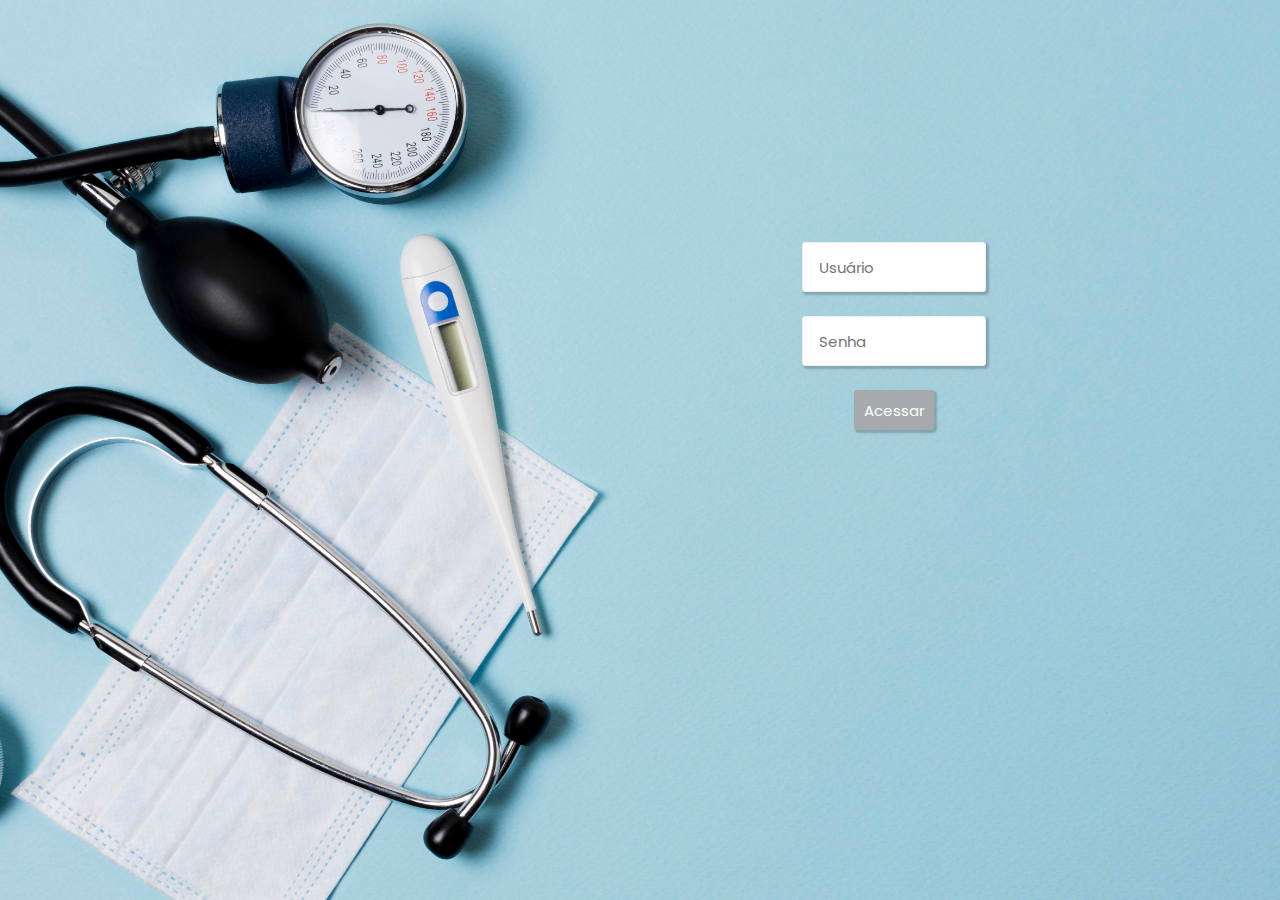
<file: index.html>
<!DOCTYPE html>
<html lang="en">
<head>
    <meta charset="UTF-8">
    <meta name="viewport" content="width=device-width, initial-scale=1.0">
    <title>Clínica Médica</title>
    <link rel="stylesheet" href="./styles/index.css">
    <link rel="stylesheet" href="./scripts/login.js">
</head>
<body>
    <section>
        <form action="./pages/med-area.html">
            <input type="text" name="user" placeholder="Usuário" required>
            <input type="password" name="password" placeholder= "Senha" required>
            <button type="submit" class="button-access" onsubmit="validateFields()">Acessar</button>
        </form>
    </section>
</body>
</html>
</file>
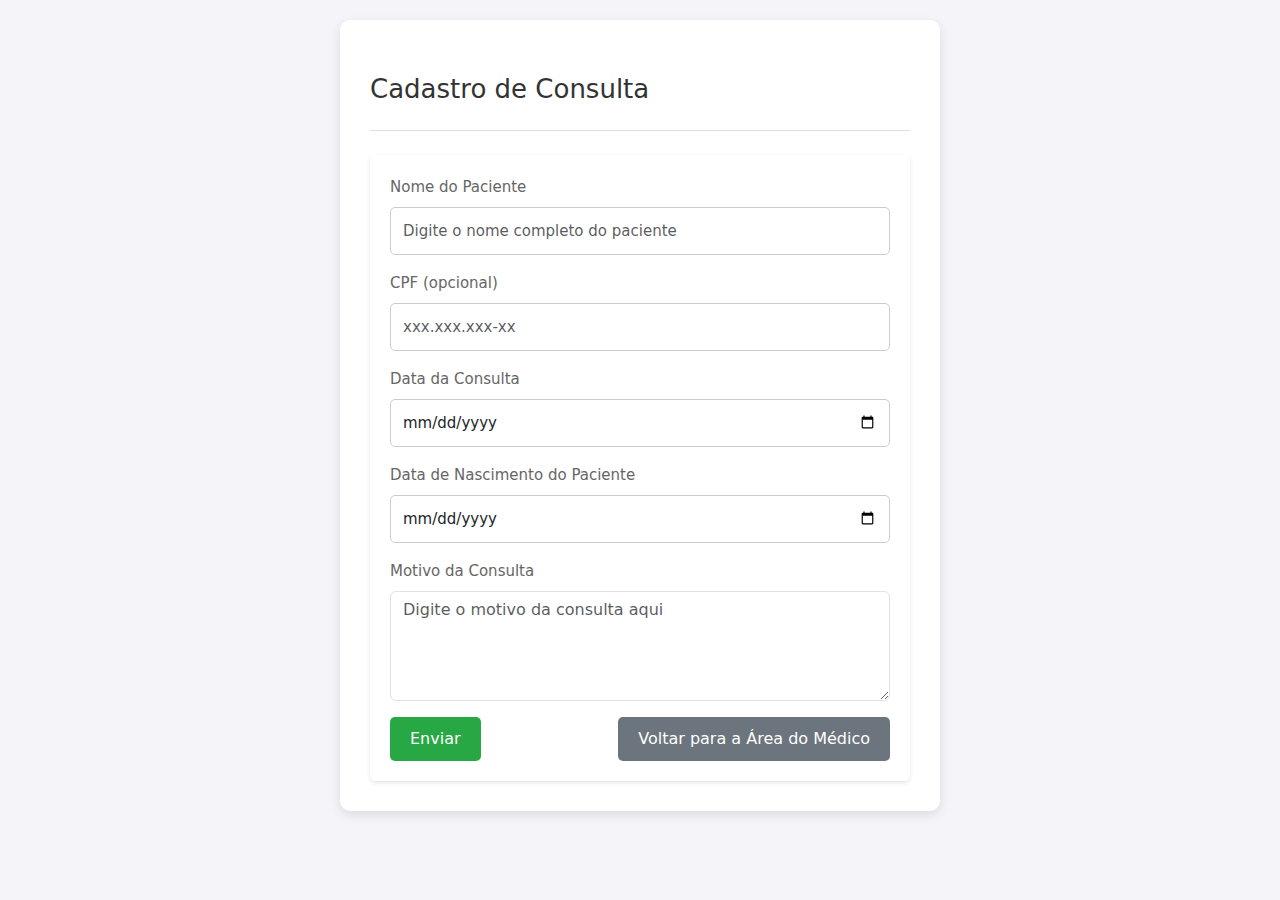
<file: pages/cadastro-consult.html>
<!DOCTYPE html>
<html lang="pt-br">
<head>
    <meta charset="UTF-8">
    <meta name="viewport" content="width=device-width, initial-scale=1.0">
    <title>Clínica - Cadastro de Consulta</title>
    <link rel="stylesheet" href="https://cdn.jsdelivr.net/npm/bootstrap@5.3.0/dist/css/bootstrap.min.css">
    <link rel="stylesheet" href="../styles/cadastro-consult.css">
</head>
<body>
    <div class="container">
        <header class="my-4">
            <h2>Cadastro de Consulta</h2>
        </header>

        <form id="consultForm">
            <div class="mb-3">
                <label for="patientName" class="form-label">Nome do Paciente</label>
                <input type="text" id="patientName" class="form-control" placeholder="Digite o nome completo do paciente" required>
            </div>
            <div class="mb-3">
                <label for="patientCpf" class="form-label">CPF (opcional)</label>
                <input type="text" id="patientCpf" class="form-control" placeholder="xxx.xxx.xxx-xx" maxlength="14">
            </div>
            <div class="mb-3">
                <label for="consultDate" class="form-label">Data da Consulta</label>
                <input type="date" id="consultDate" class="form-control" required>
            </div>
            <div class="mb-3">
                <label for="patientDob" class="form-label">Data de Nascimento do Paciente</label>
                <input type="date" id="patientDob" class="form-control" required>
            </div>
            <div class="mb-3">
                <label for="consultReason" class="form-label">Motivo da Consulta</label>
                <textarea id="consultReason" class="form-control" rows="4" placeholder="Digite o motivo da consulta aqui" required></textarea>
            </div>
            <div class="d-flex justify-content-between">
                <button type="submit" class="btn btn-success">Enviar</button>
                <a href="med-area.html" class="btn btn-secondary">Voltar para a Área do Médico</a>
            </div>
        </form>
    </div>

    <script src="../scripts/script.js"></script>
    <script src="https://cdn.jsdelivr.net/npm/bootstrap@5.3.0/dist/js/bootstrap.bundle.min.js"></script>
</body>
</html>
</file>
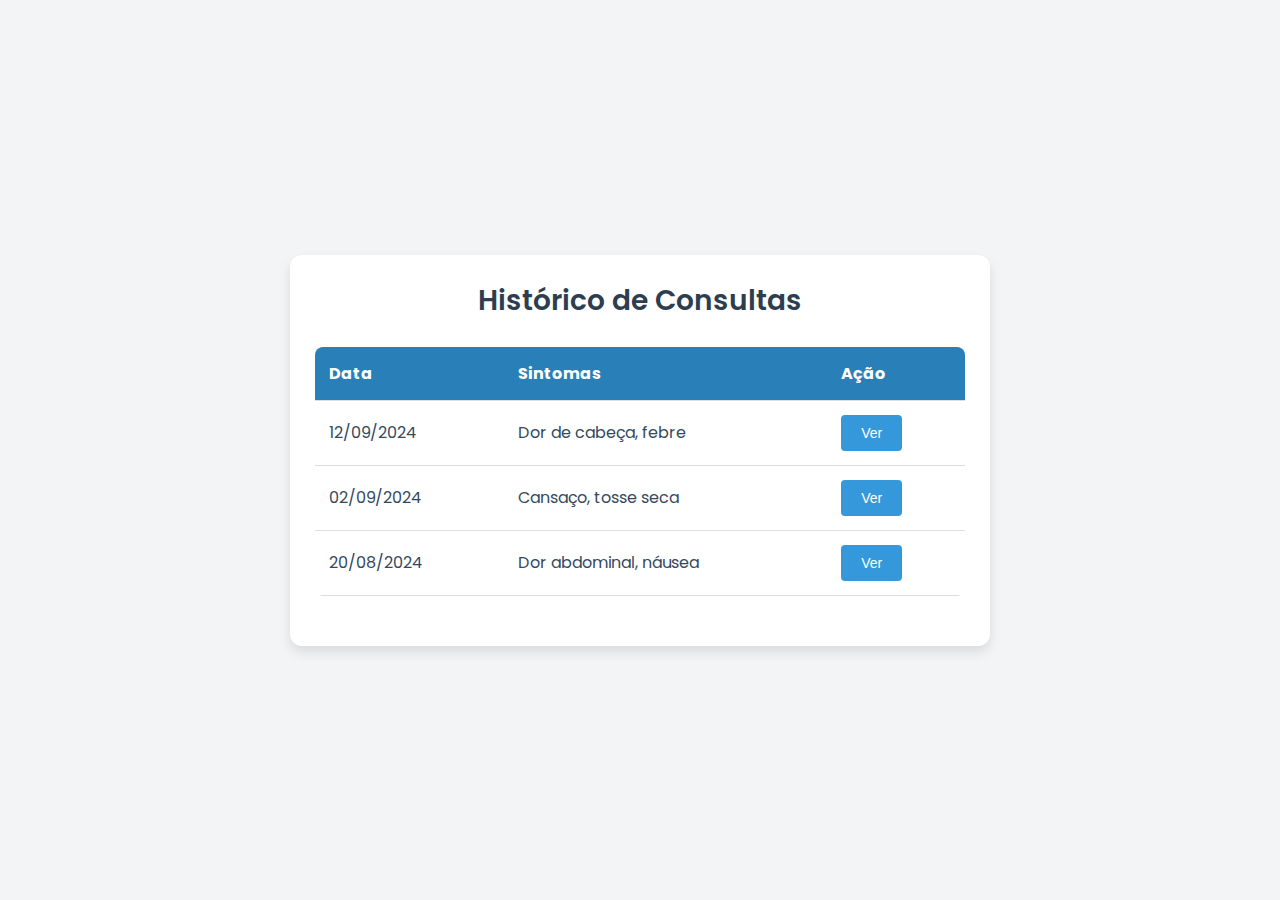
<file: pages/hist-consultas.html>
<!DOCTYPE html>
<html lang="en">
<head>
    <meta charset="UTF-8">
    <meta name="viewport" content="width=device-width, initial-scale=1.0">
    <title>Histórico de Consultas</title>
    <link rel="stylesheet" href="../styles/hist-consultas.css">
</head>
<body>
    <div class="container">
        <h2>Histórico de Consultas</h2>
        <section class="consult-list">
            <table>
                <thead>
                    <tr>
                        <th>Data</th>
                        <th>Sintomas</th>
                        <th>Ação</th>
                    </tr>
                </thead>
                <tbody>
                    <tr>
                        <td>12/09/2024</td>
                        <td>Dor de cabeça, febre</td>
                        <td><button class="view-button" onclick="openPopup('consulta1')">Ver</button></td>
                    </tr>
                    <tr>
                        <td>02/09/2024</td>
                        <td>Cansaço, tosse seca</td>
                        <td><button class="view-button" onclick="openPopup('consulta2')">Ver</button></td>
                    </tr>
                    <tr>
                        <td>20/08/2024</td>
                        <td>Dor abdominal, náusea</td>
                        <td><button class="view-button" onclick="openPopup('consulta3')">Ver</button></td>
                    </tr>
                </tbody>
            </table>
        </section>
    </div>

    <!-- Popup para exibir detalhes da consulta -->
    <div id="popup" class="popup">
        <div class="popup-content">
            <span class="close-button" onclick="closePopup()">&times;</span>
            <div id="popup-details"></div>
        </div>
    </div>

    <script src="../scripts/script.js"></script>
</body>
</html>
</file>
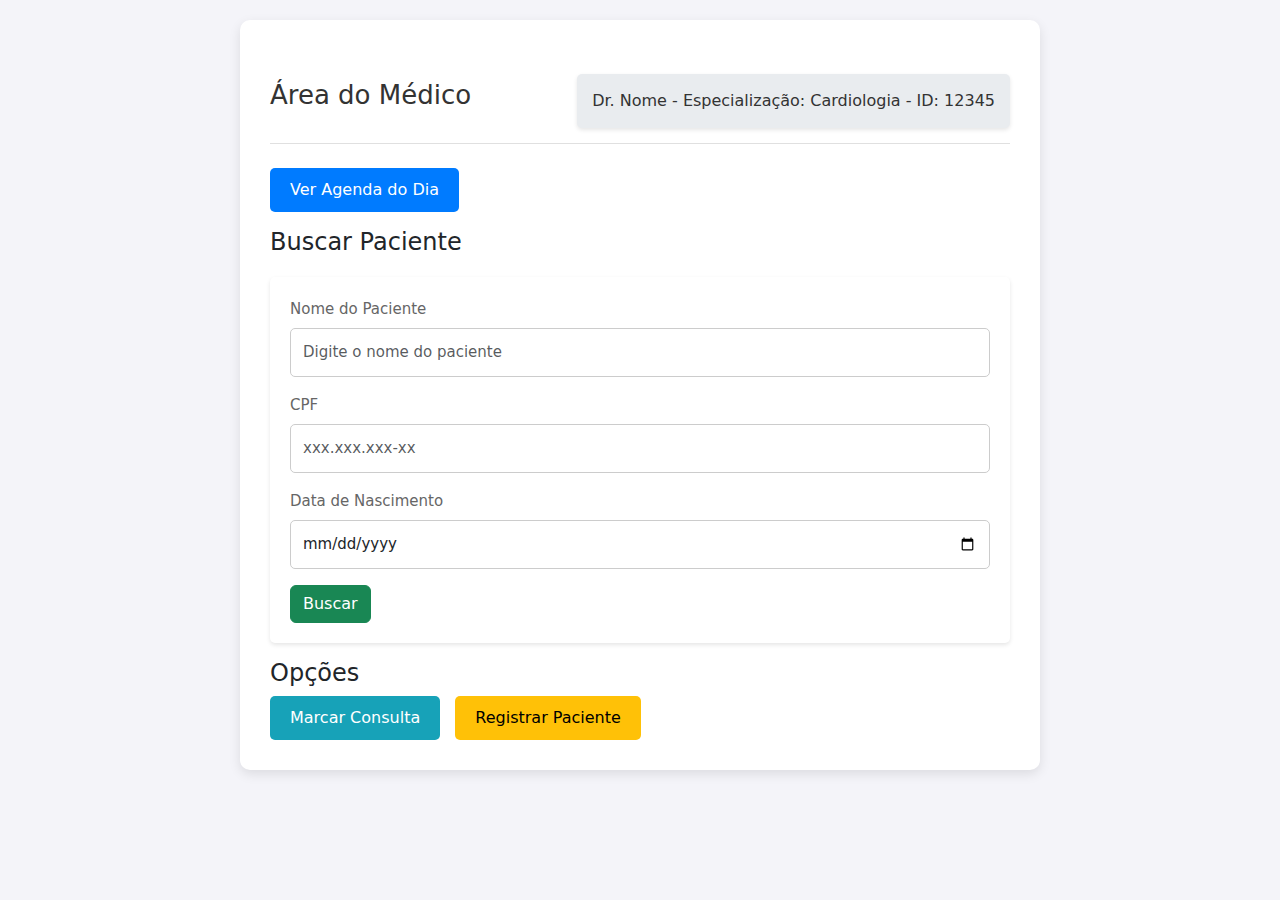
<file: pages/med-area.html>
<!DOCTYPE html>
<html lang="pt-br">
<head>
    <meta charset="UTF-8">
    <meta name="viewport" content="width=device-width, initial-scale=1.0">
    <title>Clínica - Área do Médico</title>
    <link rel="stylesheet" href="https://cdn.jsdelivr.net/npm/bootstrap@5.3.0/dist/css/bootstrap.min.css">
    <link rel="stylesheet" href="../styles/med-area.css">
</head>
<body>
    <div class="container">
        <header class="d-flex justify-content-between align-items-center my-4">
            <h2>Área do Médico</h2>
            <div class="profile">
                <span>Dr. Nome - Especialização: Cardiologia - ID: 12345</span>
            </div>
        </header>

        <div class="mb-3">
            <button class="btn btn-primary" id="toggleAgenda">Ver Agenda do Dia</button>
        </div>

        <div id="agenda" class="collapse mt-3">
            <h4>Agenda de 24 Horas</h4>
            <div class="agenda-container" id="agendaContainer">
                <!-- Horários da agenda serão preenchidos por JavaScript -->
            </div>
        </div>

        <div id="popup" class="popup-overlay">
            <div class="popup-content">
                <h5>Detalhes da Consulta</h5>
                <p id="popupDetails"></p>
                <button class="btn btn-secondary" id="closePopup">Fechar</button>
            </div>
        </div>

        <div class="mt-3">
            <h4>Buscar Paciente</h4>
            <form id="searchForm">
                <div class="mb-3">
                    <label for="searchName" class="form-label">Nome do Paciente</label>
                    <input type="text" id="searchName" class="form-control" placeholder="Digite o nome do paciente" required>
                </div>
                <div class="mb-3">
                    <label for="searchCpf" class="form-label">CPF</label>
                    <input type="text" id="searchCpf" class="form-control" placeholder="xxx.xxx.xxx-xx" maxlength="14">
                </div>
                <div class="mb-3">
                    <label for="searchDob" class="form-label">Data de Nascimento</label>
                    <input type="date" id="searchDob" class="form-control">
                </div>
                <button type="submit" class="btn btn-success">Buscar</button>
            </form>
        </div>

        <div class="mt-3">
            <h4>Opções</h4>
            <a href="cadastro-consult.html" class="btn btn-info">Marcar Consulta</a>
            <a href="register-patient.html" class="btn btn-warning">Registrar Paciente</a>
        </div>
    </div>

    <script src="../scripts/script.js"></script>
    <script src="https://cdn.jsdelivr.net/npm/bootstrap@5.3.0/dist/js/bootstrap.bundle.min.js"></script>
</body>
</html>
</file>
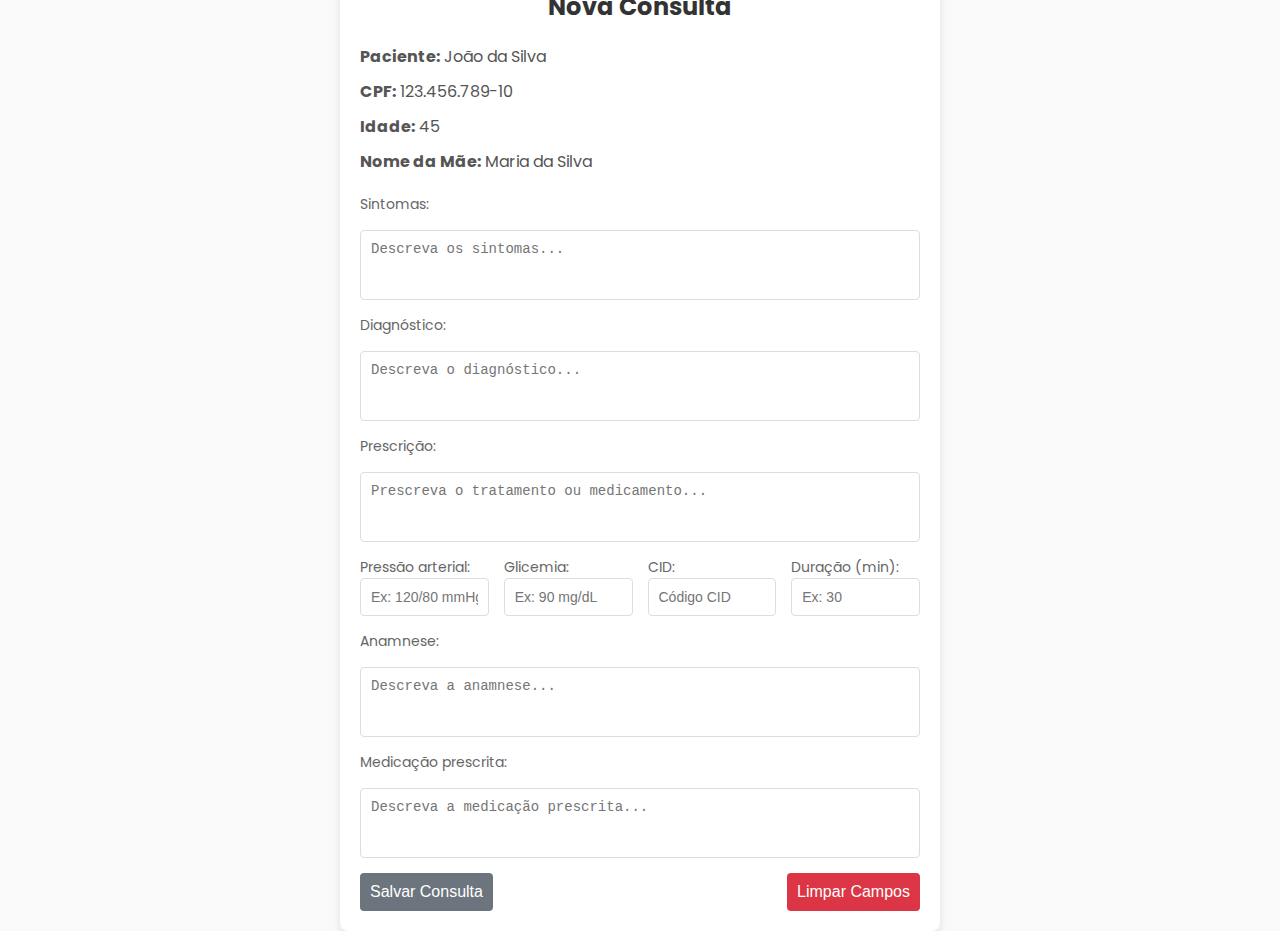
<file: pages/new-consult.html>
<!DOCTYPE html>
<html lang="en">
<head>
    <meta charset="UTF-8">
    <meta name="viewport" content="width=device-width, initial-scale=1.0">
    <title>Nova Consulta</title>
    <link rel="stylesheet" href="../styles/new-consult.css">
</head>
<body>
    <div class="container">
        <h2>Nova Consulta</h2>

        <section class="patient-info">
            <div class="info">
                <p><strong>Paciente:</strong> João da Silva</p>
                <p><strong>CPF:</strong> 123.456.789-10</p>
                <p><strong>Idade:</strong> 45</p>
                <p><strong>Nome da Mãe:</strong> Maria da Silva</p>
            </div>
        </section>

        <section class="consult-form">
            <form action="" id="consult-form">
                <label for="symptoms">Sintomas:</label>
                <textarea id="symptoms" name="symptoms" rows="3" placeholder="Descreva os sintomas..." required></textarea>

                <label for="diagnosis">Diagnóstico:</label>
                <textarea id="diagnosis" name="diagnosis" rows="3" placeholder="Descreva o diagnóstico..." required></textarea>

                <label for="prescription">Prescrição:</label>
                <textarea id="prescription" name="prescription" rows="3" placeholder="Prescreva o tratamento ou medicamento..." required></textarea>

                <!-- Novo layout com campos pequenos organizados em uma linha -->
                <div class="form-row">
                    <div class="form-group">
                        <label for="pressure">Pressão arterial:</label>
                        <input type="text" id="pressure" name="pressure" placeholder="Ex: 120/80 mmHg" required>
                    </div>
                    <div class="form-group">
                        <label for="glucose">Glicemia:</label>
                        <input type="text" id="glucose" name="glucose" placeholder="Ex: 90 mg/dL" required>
                    </div>
                    <div class="form-group">
                        <label for="cid">CID:</label>
                        <input type="text" id="cid" name="cid" placeholder="Código CID" required>
                    </div>
                    <div class="form-group">
                        <label for="consult-time">Duração (min):</label>
                        <input type="number" id="consult-time" name="consult-time" placeholder="Ex: 30" required>
                    </div>
                </div>

                <label for="anamnesis">Anamnese:</label>
                <textarea id="anamnesis" name="anamnesis" rows="3" placeholder="Descreva a anamnese..." required></textarea>

                <label for="medication">Medicação prescrita:</label>
                <textarea id="medication" name="medication" rows="3" placeholder="Descreva a medicação prescrita..." required></textarea>

                <div class="buttons">
                    <button type="submit" class="button-access">Salvar Consulta</button>
                    <button type="reset" class="button-clear">Limpar Campos</button>
                </div>
            </form>
        </section>
    </div>
</body>
</html>
</file>
<file: styles/index.css>
@import url('https://fonts.googleapis.com/css2?family=Great+Vibes&family=Poppins:ital,wght@0,100;0,200;0,300;0,400;0,500;0,600;0,700;0,800;0,900;1,100;1,200;1,300;1,400;1,500;1,600;1,700;1,800;1,900&display=swap');

*{
    padding: 0px;
    margin: 0px;
}

html{
    font-family: "Poppins", sans-serif;
    font-size: medium;
}

body{
    background-image: url('../images/health.jpg');
    width: 100vw;
    height: 100vh;
    background-repeat: no-repeat;
    background-position: center;
    background-size: cover;
}

section{
    display: flex;
    justify-content: flex-end;
    align-items: center;
}

form{
    align-items: center;
    height: 300px;
    width: 250px;
    padding: 50px 5px 0px 5px;
    display: flex;
    flex-direction: column;
    gap: 24px;
    border-radius: 3px;
    margin-right: 20%;
    margin-top: 15%;
}

input{
    width: 150px;
    height: 40px;
    padding: 4px 16px;
    border: 1px solid;
    border-radius: 3px;
    border-style: groove;
    font-size: 15px;
    font-family: "Poppins", sans-serif;
    box-shadow: 2px 2px 2px 1px rgba(0, 0, 0, 0.2);
}

button{
    width: 80px;
    height: 40px;
    border-radius: 3px;
    border: 0px;
    background-color: rgb(166, 170, 173);
    color: white;
    font-size: 15px;
    font-family: "Poppins", sans-serif;
    box-shadow: 2px 2px 2px 1px rgba(0, 0, 0, 0.2);
}

/* Elemento de classe "botao" com o estado da pseudoclasse "hover" */
.button-access:hover {
    border: 2px solid gray;
    background-color: white;
    color: gray;
    cursor: pointer;
}
</file>
<file: styles/cadastro-consult.css>
@import url('https://fonts.googleapis.com/css2?family=Great+Vibes&family=Poppins:wght@300;400;500;700&display=swap');

* {
    padding: 0;
    margin: 0;
    box-sizing: border-box;
}

html {
    font-family: "Poppins", sans-serif;
    font-size: 16px;
}

body {
    background-color: #f4f4f9;
    margin: 0;
}

.container {
    background-color: #ffffff;
    padding: 30px;
    border-radius: 10px;
    box-shadow: 0 4px 12px rgba(0, 0, 0, 0.1);
    width: 100%;
    max-width: 600px;
    margin: 20px auto;
}

header {
    border-bottom: 1px solid #e0e0e0;
    padding-bottom: 15px;
    margin-bottom: 20px;
}

h2 {
    color: #333;
    font-size: 26px;
    margin-bottom: 10px;
}

form {
    margin-top: 20px;
    background-color: #ffffff;
    padding: 20px;
    border-radius: 5px;
    box-shadow: 0 2px 4px rgba(0, 0, 0, 0.1);
}

.form-label {
    font-size: 15px;
    color: #666;
}

input[type="text"], input[type="date"], textarea {
    width: 100%;
    padding: 12px;
    border: 1px solid #ccc;
    border-radius: 5px;
    font-size: 15px;
    transition: border-color 0.3s;
}

input:focus, textarea:focus {
    border-color: #007bff;
    outline: none;
    box-shadow: 0 0 5px rgba(0, 123, 255, 0.5);
}

textarea {
    resize: vertical;
}

.btn-success {
    background-color: #28a745;
    border: none;
    color: white;
    padding: 10px 20px;
    border-radius: 5px;
    font-size: 16px;
    transition: background-color 0.3s;
}

.btn-success:hover {
    background-color: #218838;
}

.btn-secondary {
    background-color: #6c757d;
    border: none;
    color: white;
    padding: 10px 20px;
    border-radius: 5px;
    font-size: 16px;
    transition: background-color 0.3s;
}

.btn-secondary:hover {
    background-color: #5a6268;
}
</file>
<file: styles/hist-consultas.css>
@import url('https://fonts.googleapis.com/css2?family=Poppins:wght@300;400;500;700&display=swap');

* {
    padding: 0;
    margin: 0;
    box-sizing: border-box;
}

html {
    font-family: "Poppins", sans-serif;
    font-size: 16px;
}

body {
    background-color: #f3f4f6;
    display: flex;
    justify-content: center;
    align-items: center;
    height: 100vh;
    margin: 0;
}

.container {
    background-color: #fff;
    padding: 25px;
    border-radius: 12px;
    box-shadow: 0 6px 12px rgba(0, 0, 0, 0.1);
    width: 100%;
    max-width: 700px;
}

h2 {
    color: #2c3e50;
    font-size: 28px;
    margin-bottom: 25px;
    text-align: center;
    font-weight: 600;
}

.consult-list table {
    width: 100%;
    border-collapse: collapse;
    margin-bottom: 25px;
    background-color: #fff;
    border-radius: 8px;
    overflow: hidden;
}

table th, table td {
    text-align: left;
    padding: 14px;
    border-bottom: 1px solid #ddd;
    font-size: 16px;
    color: #34495e;
}

table th {
    background-color: #2980b9;
    color: white;
}

.view-button {
    padding: 10px 20px;
    border-radius: 4px;
    background-color: #3498db;
    color: white;
    border: none;
    cursor: pointer;
    transition: background-color 0.3s ease, box-shadow 0.3s ease;
    font-size: 14px;
}

.view-button:hover {
    background-color: #2980b9;
    box-shadow: 0 4px 6px rgba(0, 0, 0, 0.2);
}

/* Estilos para o popup */
.popup {
    display: none;
    position: fixed;
    z-index: 1000;
    left: 0;
    top: 0;
    width: 100%;
    height: 100%;
    background-color: rgba(0, 0, 0, 0.5);
    justify-content: center;
    align-items: center;
}

.popup-content {
    background-color: #fff;
    padding: 20px;
    border-radius: 8px;
    box-shadow: 0 4px 12px rgba(0, 0, 0, 0.3);
    width: 100%;
    max-width: 500px;
    text-align: left;
    animation: popupFadeIn 0.3s ease;
}

.close-button {
    float: right;
    font-size: 28px;
    cursor: pointer;
    color: #e74c3c;
}

@media (max-width: 768px) {
    .container {
        padding: 20px;
        width: 90%;
    }

    h2 {
        font-size: 22px;
    }

    table th, table td {
        font-size: 14px;
    }
}

/* Animação para o popup */
@keyframes popupFadeIn {
    from {
        opacity: 0;
        transform: translateY(-20px);
    }
    to {
        opacity: 1;
        transform: translateY(0);
    }
}
</file>
<file: styles/med-area.css>
@import url('https://fonts.googleapis.com/css2?family=Great+Vibes&family=Poppins:wght@300;400;500;700&display=swap');

* {
    padding: 0;
    margin: 0;
    box-sizing: border-box;
}

html {
    font-family: "Poppins", sans-serif;
    font-size: 16px;
}

body {
    background-color: #f4f4f9;
    margin: 0;
}

.container {
    background-color: #ffffff;
    padding: 30px;
    border-radius: 10px;
    box-shadow: 0 4px 12px rgba(0, 0, 0, 0.1);
    width: 100%;
    max-width: 800px;
    margin: 20px auto;
}

header {
    border-bottom: 1px solid #e0e0e0;
    padding-bottom: 15px;
    margin-bottom: 20px;
}

h2 {
    color: #333;
    font-size: 26px;
    margin-bottom: 10px;
}

.profile {
    display: flex;
    align-items: center;
    justify-content: space-between;
    background-color: #e9ecef;
    padding: 15px;
    border-radius: 5px;
    box-shadow: 0 2px 4px rgba(0, 0, 0, 0.1);
}

.profile span {
    font-size: 16px;
    color: #333;
}

.profile button {
    background-color: #6c757d;
    border: none;
    color: white;
    padding: 8px 15px;
    border-radius: 5px;
    cursor: pointer;
    transition: background-color 0.3s;
}

.profile button:hover {
    background-color: #5a6268;
}

.btn-primary {
    background-color: #007bff;
    border: none;
    color: white;
    padding: 10px 20px;
    border-radius: 5px;
    font-size: 16px;
    transition: background-color 0.3s;
}

.btn-primary:hover {
    background-color: #0056b3;
}

.btn-info, .btn-warning {
    font-size: 16px;
    border-radius: 5px;
    padding: 10px 20px;
    text-align: center;
    display: inline-block;
    margin-right: 10px;
    transition: background-color 0.3s;
}

.btn-info {
    background-color: #17a2b8;
    color: white;
    border: none;
}

.btn-info:hover {
    background-color: #138496;
}

.btn-warning {
    background-color: #ffc107;
    color: black;
    border: none;
}

.btn-warning:hover {
    background-color: #e0a800;
}

form {
    margin-top: 20px;
    background-color: #ffffff;
    padding: 20px;
    border-radius: 5px;
    box-shadow: 0 2px 4px rgba(0, 0, 0, 0.1);
}

form .form-label {
    font-size: 15px;
    color: #666;
}

input[type="text"], input[type="date"] {
    width: 100%;
    padding: 12px;
    border: 1px solid #ccc;
    border-radius: 5px;
    font-size: 15px;
    transition: border-color 0.3s;
}

input:focus {
    border-color: #007bff;
    outline: none;
    box-shadow: 0 0 5px rgba(0, 123, 255, 0.5);
}

.agenda-container {
    display: flex;
    flex-direction: column;
    gap: 10px;
}

.hour-slot {
    background-color: #e9ecef;
    padding: 10px;
    border-radius: 5px;
    box-shadow: 0 2px 4px rgba(0, 0, 0, 0.1);
    cursor: pointer;
}

.hour-slot:hover {
    background-color: #d6d6d6;
}

.popup-overlay {
    position: fixed;
    top: 0;
    left: 0;
    width: 100%;
    height: 100%;
    background-color: rgba(0, 0, 0, 0.5);
    display: none;
    align-items: center;
    justify-content: center;
    z-index: 1000;
}

.popup-content {
    background-color: #ffffff;
    padding: 20px;
    border-radius: 5px;
    box-shadow: 0 4px 12px rgba(0, 0, 0, 0.1);
    width: 90%;
    max-width: 500px;
    position: relative;
}

.popup-content h5 {
    margin-bottom: 15px;
}

.popup-content p {
    margin-bottom: 20px;
}

.popup-content button {
    position: absolute;
    top: 10px;
    right: 10px;
    background-color: #6c757d;
    border: none;
    color: white;
    padding: 8px 15px;
    border-radius: 5px;
    cursor: pointer;
    transition: background-color 0.3s;
}

.popup-content button:hover {
    background-color: #5a6268;
}
</file>
<file: styles/new-consult.css>
@import url('https://fonts.googleapis.com/css2?family=Poppins:wght@300;400;500;700&display=swap');

* {
    padding: 0;
    margin: 0;
    box-sizing: border-box;
}

html {
    font-family: "Poppins", sans-serif;
    font-size: 16px;
}

body {
    background-color: #f9f9f9;
    display: flex;
    justify-content: center;
    align-items: center;
    height: 100vh;
    margin: 0;
}

.container {
    background-color: #fff;
    padding: 20px;
    border-radius: 8px;
    box-shadow: 0 4px 8px rgba(0, 0, 0, 0.1);
    width: 100%;
    max-width: 600px;
}

h2 {
    color: #333;
    font-size: 24px;
    margin-bottom: 20px;
    text-align: center;
}

.patient-info {
    margin-bottom: 20px;
}

.info p {
    font-size: 16px;
    color: #555;
    margin-bottom: 10px;
}

.consult-form form {
    display: flex;
    flex-direction: column;
    gap: 15px;
}

label {
    font-size: 14px;
    color: #666;
}

textarea, input {
    padding: 10px;
    border-radius: 4px;
    border: 1px solid #ddd;
    font-size: 14px;
    width: 100%;
}

/* Novo layout com os campos pequenos em linha */
.form-row {
    display: flex;
    justify-content: space-between;
    gap: 15px;
}

.form-group {
    display: flex;
    flex-direction: column;
    width: 100%;
}

textarea {
    resize: none;
}

/* Botões */
.buttons {
    display: flex;
    justify-content: space-between;
}

button {
    padding: 10px;
    border-radius: 4px;
    border: none;
    background-color: #6c757d;
    color: white;
    font-size: 16px;
    cursor: pointer;
    transition: background-color 0.3s ease;
}

button:hover {
    background-color: #5a6268;
}

.button-clear {
    background-color: #dc3545;
}

.button-clear:hover {
    background-color: #c82333;
}

@media (max-width: 768px) {
    .container {
        padding: 15px;
        width: 90%;
    }

    h2 {
        font-size: 20px;
    }

    .info p, label, textarea, input {
        font-size: 14px;
    }

    .form-row {
        flex-direction: column;
        gap: 10px;
    }
}
</file>
